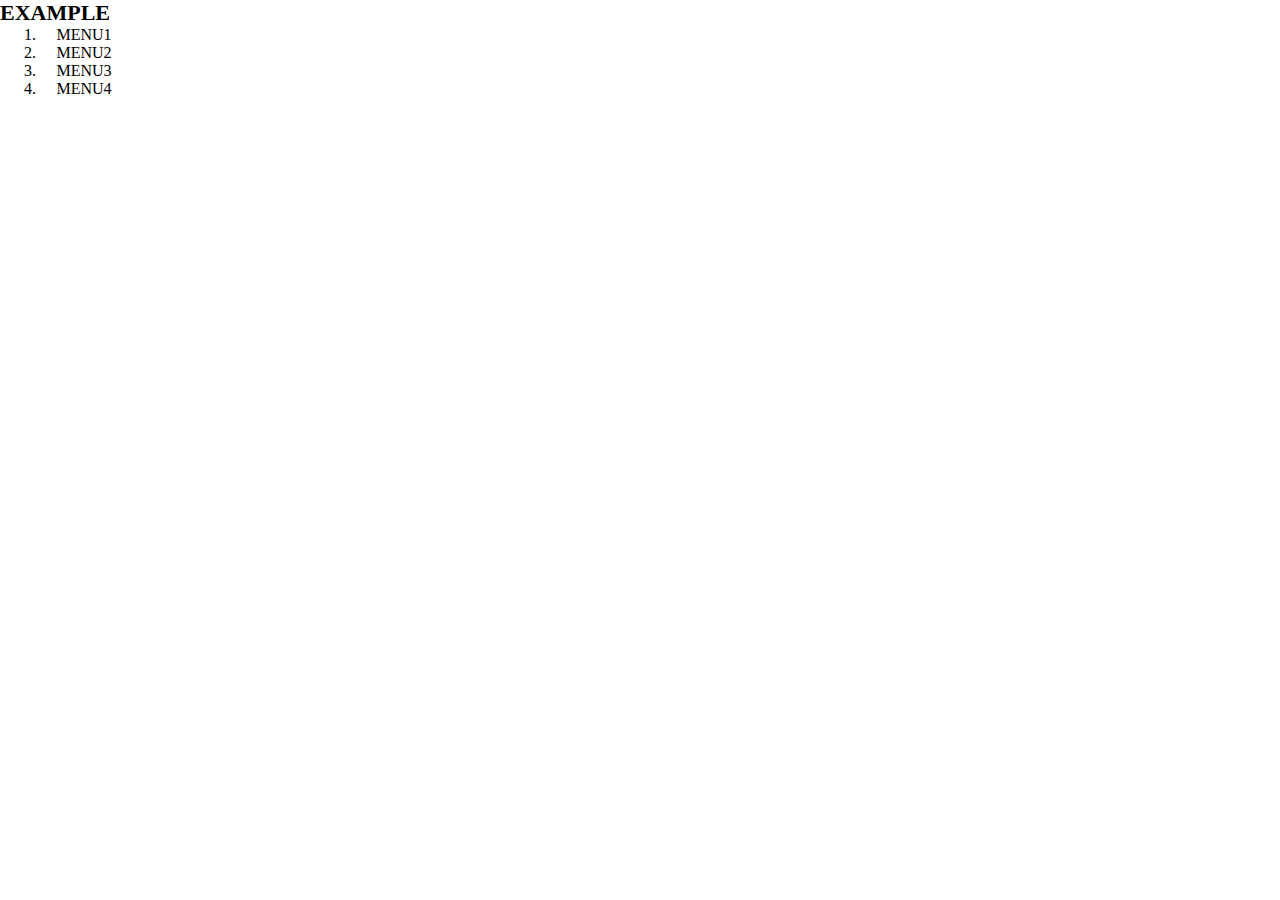
<file: index.html>
<!DOCTYPE html>
<html lang = " ja">
  <head>
    <meta charset = "UTF-8">
    <link rel = "stylesheet" href = "style.css">
    <title>aaa</title>
  </head>
  <body>
    <header>
      <h1 class = "headline">EXAMPLE</h1>
      <nav class = "nav">
        <ol class = "list">
          <li class = "list-item">MENU1</li>
          
          <li class = "list-item">MENU2</li>
          
          <li class = "list-item">MENU3</li>
          
          <li class = "list-item">MENU4</li>
          
          
        </ol>
      </nav>
    </header>
  </body>
</html>
</file>
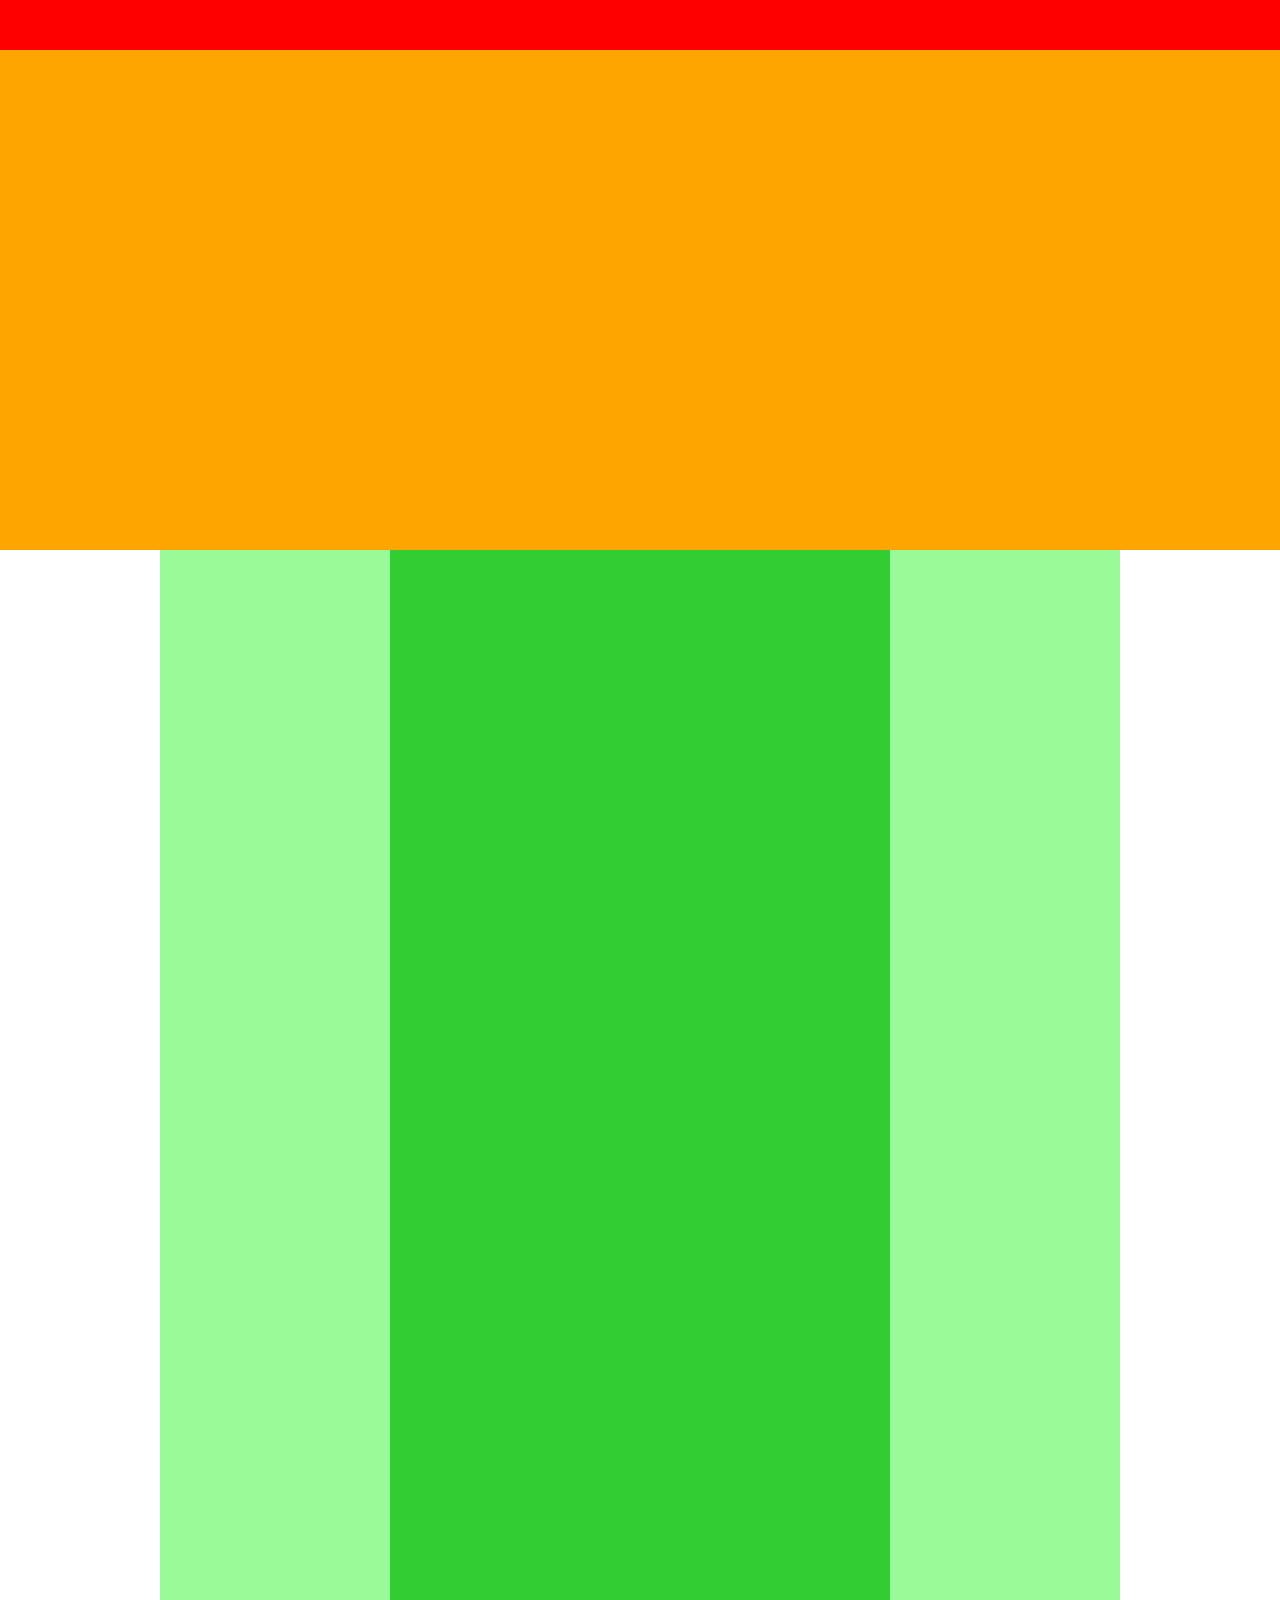
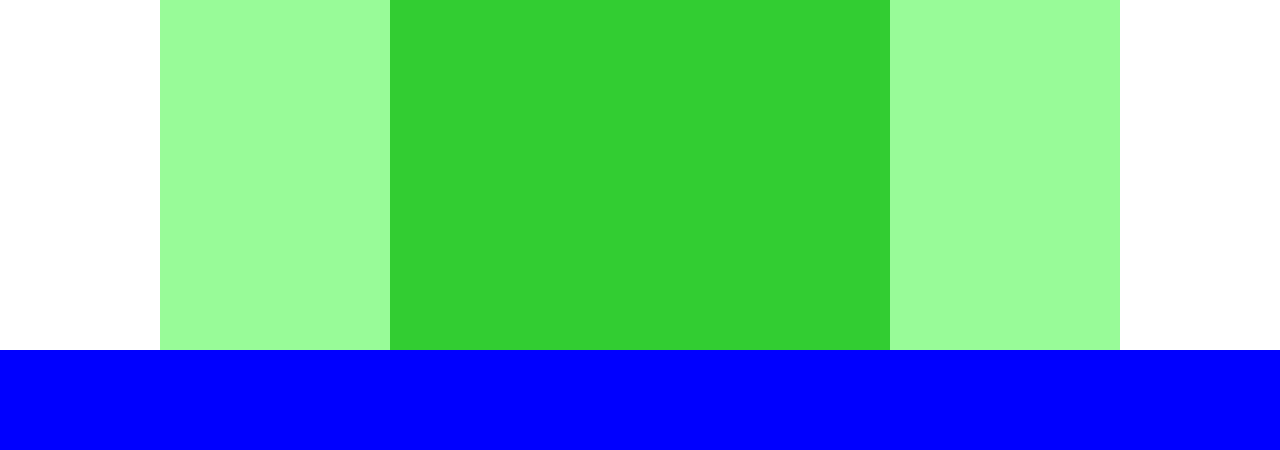
<file: chapter4_exercise/index.html>
<!DOCTYPE html>
<html lang = "ja">
  <head>
    <meta charset = "UTF-8">
    <link rel = "stylesheet" href = "style.css">
    <title>chapter4</title>
  </head>
  <body>
    <div class = "header"></div>

    <div class = "main-visual"></div>

    <div class = "main">
      <div class = "sidebar-left"></div>
      <div class = "blog"></div>
      <div class = "sidebar-right"></div>
    </div>

    <div class = "footer"></div>

  </body>
</html>
</file>
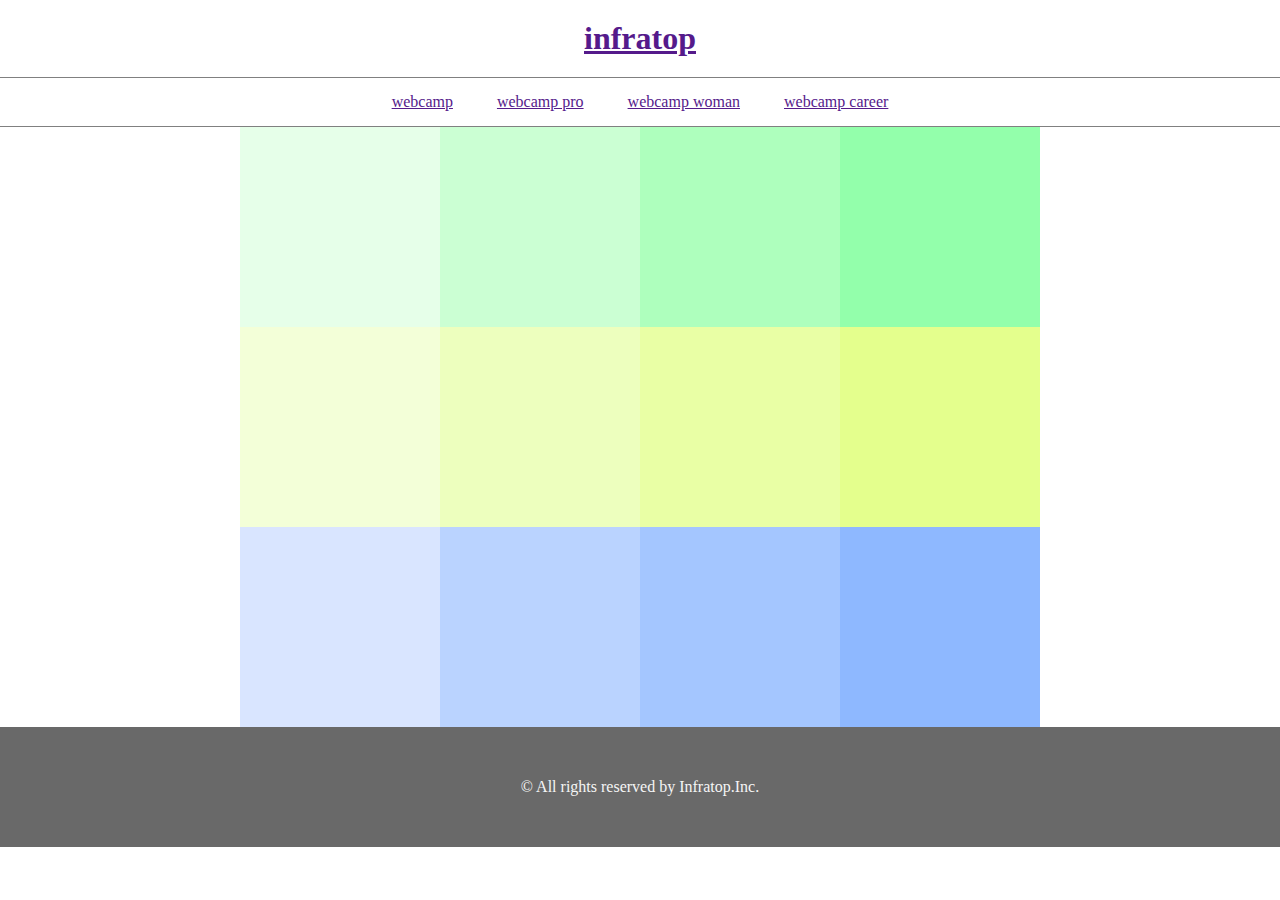
<file: chapter5_exercise　質問あり/index.html>
<!DOCTYPE html>
<html lang = "ja">
  <head>
    <meta charset = "UTF-8">
    <link rel = "stylesheet" href = "style.css">
    <title>exercise</title>
  </head>
  <body>
    <header>
      <h1><a href = "">infratop</a></h1></header>

      <nav>
        <ul class = "nav-list">
          <li class = "nav-list-item">
            <a href = "">webcamp</a></li>
          <li class = "nav-list-item"><a href = "">
            webcamp pro
          </a>
        </li>
          <li class = "nav-list-item">
            <a href = "">
              webcamp woman
            </a>
          </li>
          <li class = "nav-list-item"><a href = "">
            webcamp career
          </a>
          </li>
        </ul>
      </nav>
    
    <main>
      <div class = "box1"></div>
      <div class = "box2"></div>
      <div class = "box3"></div>
      <div class = "box4"></div>
      <div class = "box5"></div>
      <div class = "box6"></div>
      <div class = "box7"></div>
      <div class = "box8"></div>
      <div class = "box9"></div>
      <div class = "box10"></div>
      <div class = "box11"></div>
      <div class = "box12"></div>

    </main>
    <footer>
      <p class = "footer-text">
        © All rights reserved by Infratop.Inc.
      </p>
    </footer>
  </body>
</html>
</file>
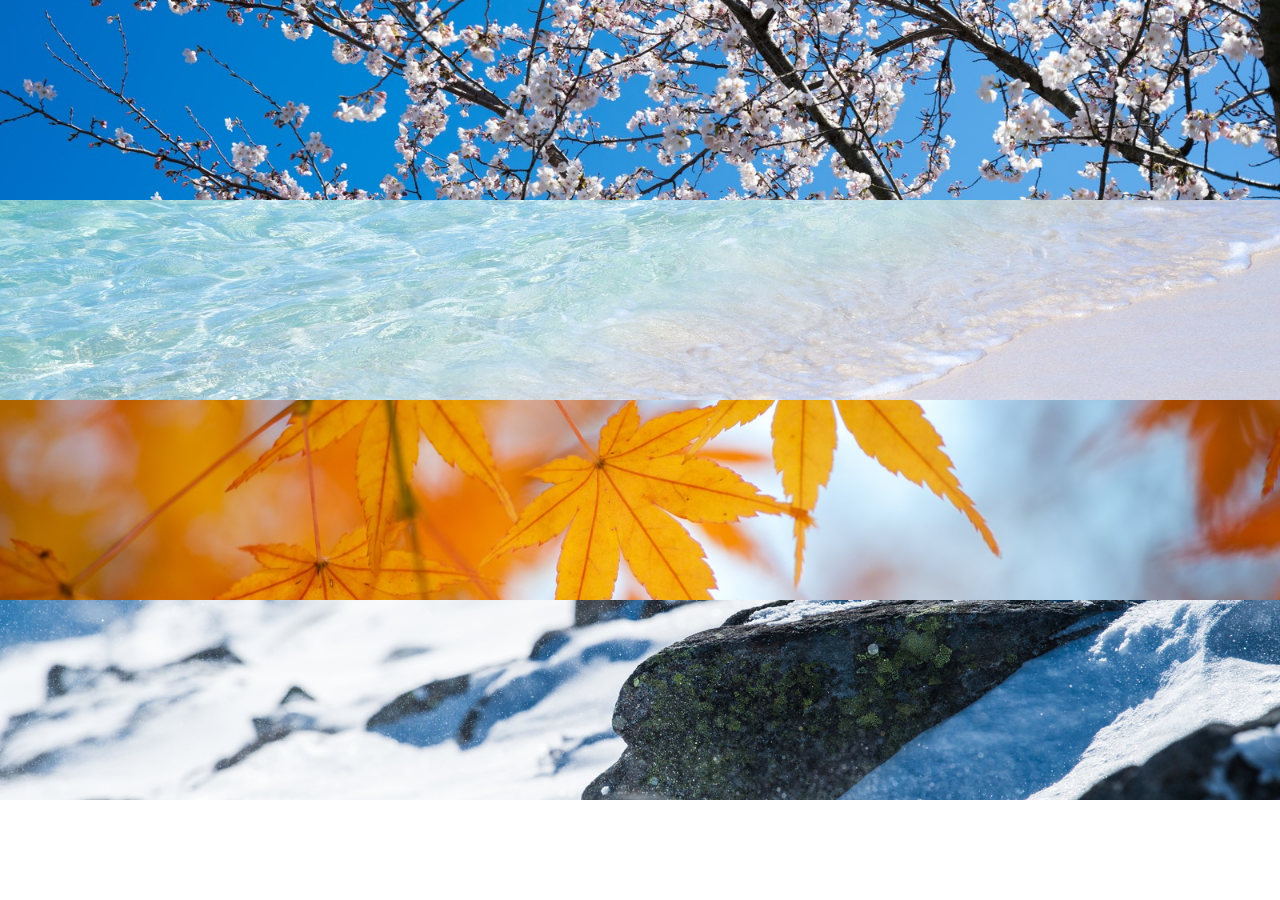
<file: chapter6_exercise/index.html>
<!DOCTYPE html>
<html lang = "ja">
  <head>
    <meta charset = "UTF-8">
    <link rel = "stylesheet" href = "style.css">
    <title>チャプター６演習課題</title>
  </head>
  <body>
    <div class = "box1"></div>
    <div class = "box2"></div>
    <div class = "box3"></div>
    <div class = "box4"></div>
  </body>
</html>
</file>
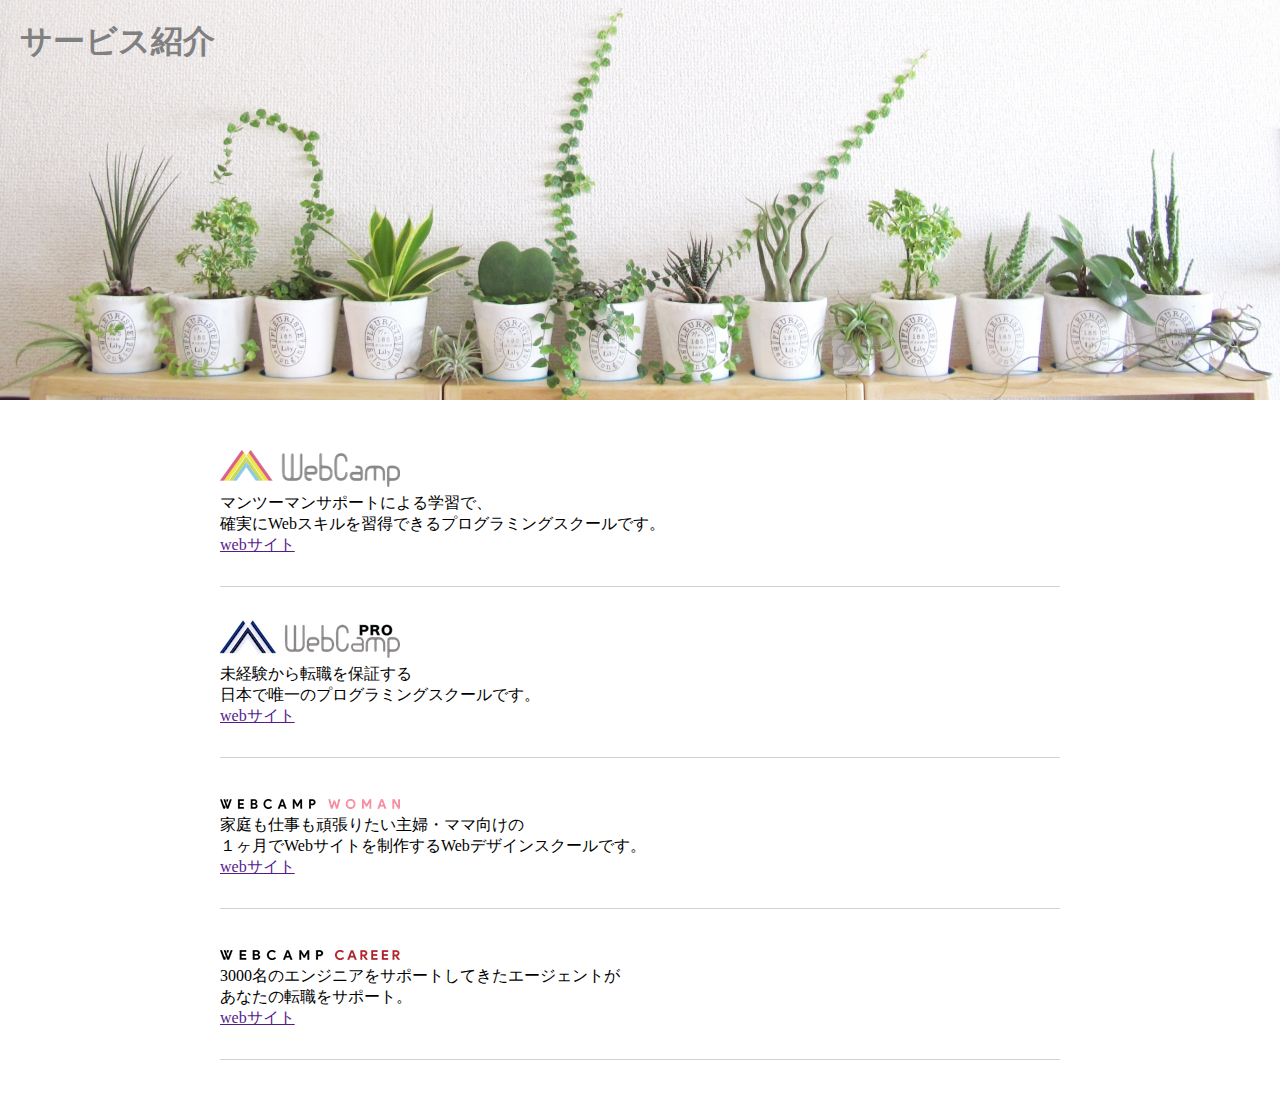
<file: chapter7_exercise/index.html>
<!DOCTYPE html>
<html lang="ja">
  <head>
    <meta charset="UTF-8">
    <link rel="stylesheet" href="style.css">
    <title>チャプター７、演習問題</title>
  </head>
  <body>
      <!-- divでもいい？？ -->
      <section class="main-visual">
        <!-- ｈ１にスタイルをつけたらダメ？クラスつけた方がいいのか？ -->
        <h1 class="headline">サービス紹介</h1>
        </section>
        <main>
          <section class="service1">
            <h2><img src="img/wc-logo.png" alt="ロゴ"></h2>
            <p>
              マンツーマンサポートによる学習で、<br>
              確実にWebスキルを習得できるプログラミングスクールです。
            </p>
            <a href="">webサイト</a>
          </section>
          
          <section class="service2">
            <h2> <img src="img/wcp-logo.png" akt="ロゴ"></h2>
            <p>
              未経験から転職を保証する<br>
              日本で唯一のプログラミングスクールです。
            </p>
            <a href="">webサイト</a>
          </section>

          <section class="service3">
            <h2><img src="img/wcw-logo.png" alt="ロゴ"></h2>
            <p>
              家庭も仕事も頑張りたい主婦・ママ向けの<br>
              １ヶ月でWebサイトを制作するWebデザインスクールです。
            </p>
            <a href="">webサイト</a>
          </section>

          <section class="service4">
            <h2><img src="img/wcc-logo.png"></h2>
            <p>
              3000名のエンジニアをサポートしてきたエージェントが<br>
              あなたの転職をサポート。
            </p>
            <a href="">webサイト</a>
          </section>
        </main>
  </body>
</html>
</file>
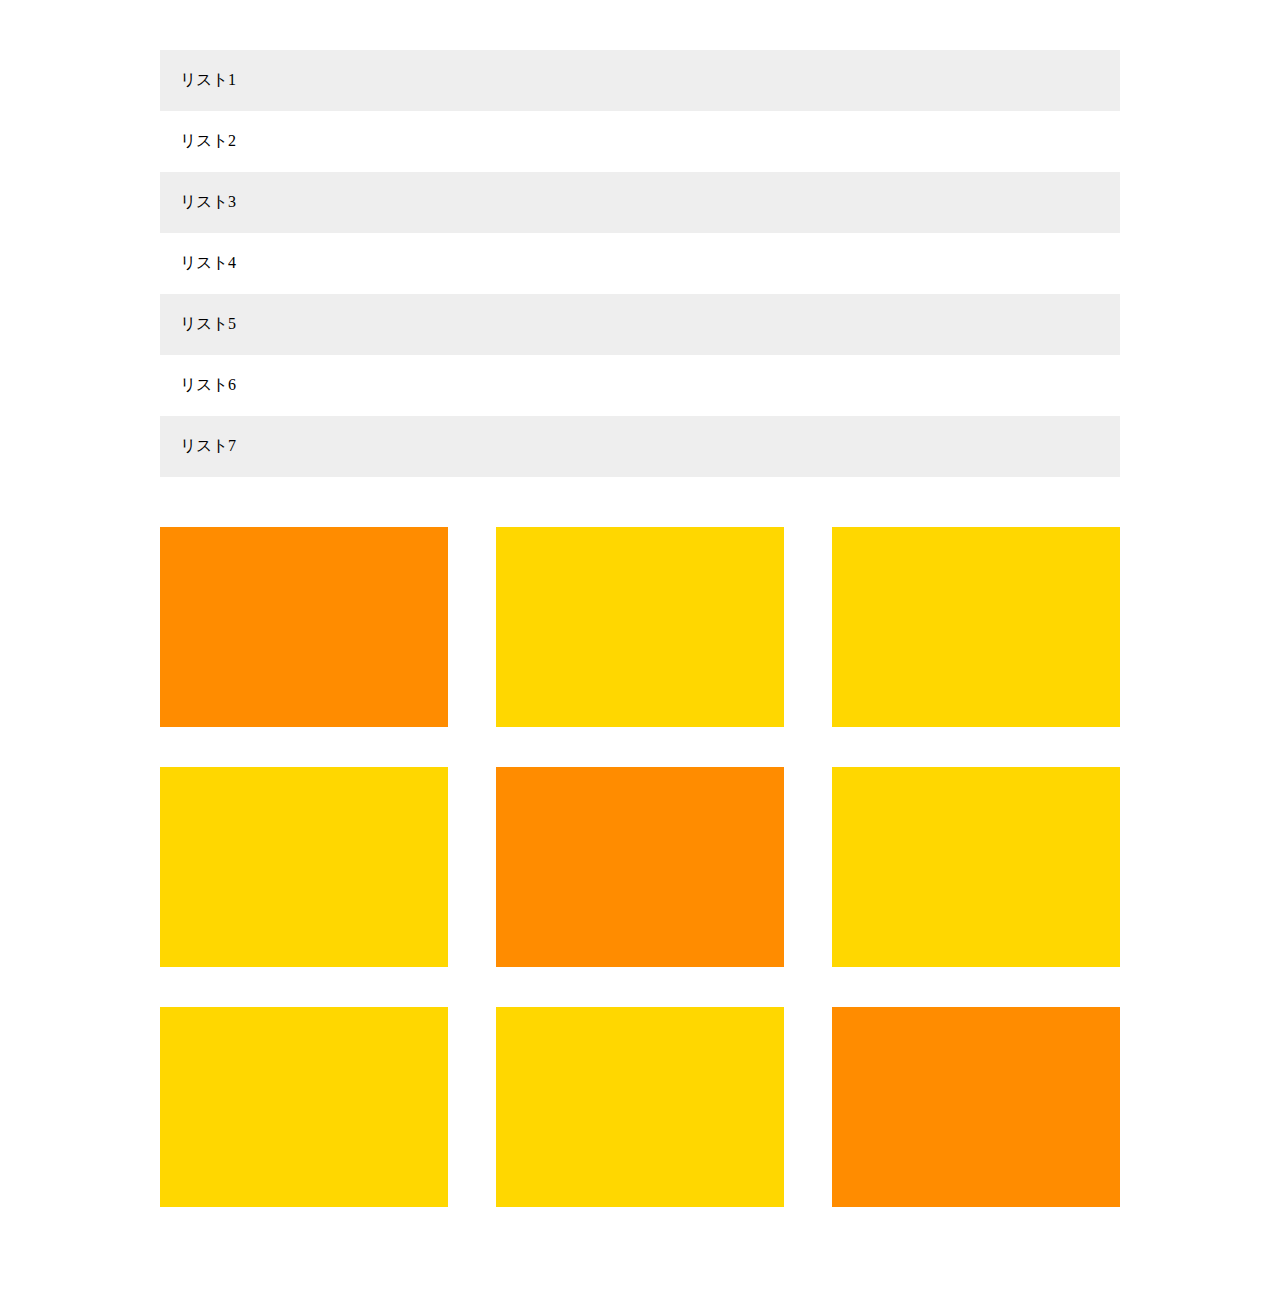
<file: chapter8_exercise/index.html>
<!DOCTYPE html>
<html lang="ja">
  <head>
    <meta charset="UTF-8">
    <link rel="stylesheet" href="style.css">
    <title>チャプター８、演習問題</title>
  </head>
  <body>
    <main>
      <!-- <div class="list"> -->
        <!-- p要素でやってもかまわない？？ -->
        <ul class="item-list">
          <li class="item">リスト1</li>
          <li class="item">リスト2</li>
          <li class="item">リスト3</li>
          <li class="item">リスト4</li>
          <li class="item">リスト5</li>
          <li class="item">リスト6</li>
          <li class="item">リスト7</li>
          <!-- <p class="list-title">リスト１</p>
          <p class="list-title">リスト２</p>
          <p class="list-title">リスト３</p>
          <p class="list-title">リスト４</p>
          <p class="list-title">リスト５</p>
          <p class="list-title">リスト６</p>
          <p class="list-title">リスト７</p> -->
        </ul>
      <!-- </div> -->
      <div class="box">
        <div class="list-box"></div>
        <div class="list-box"></div>
        <div class="list-box"></div>
        <div class="list-box"></div>
        <div class="list-box"></div>
        <div class="list-box"></div>
        <div class="list-box"></div>
        <div class="list-box"></div>
        <div class="list-box"></div>
      </div>
    </main>
  </body>
</html>
</file>
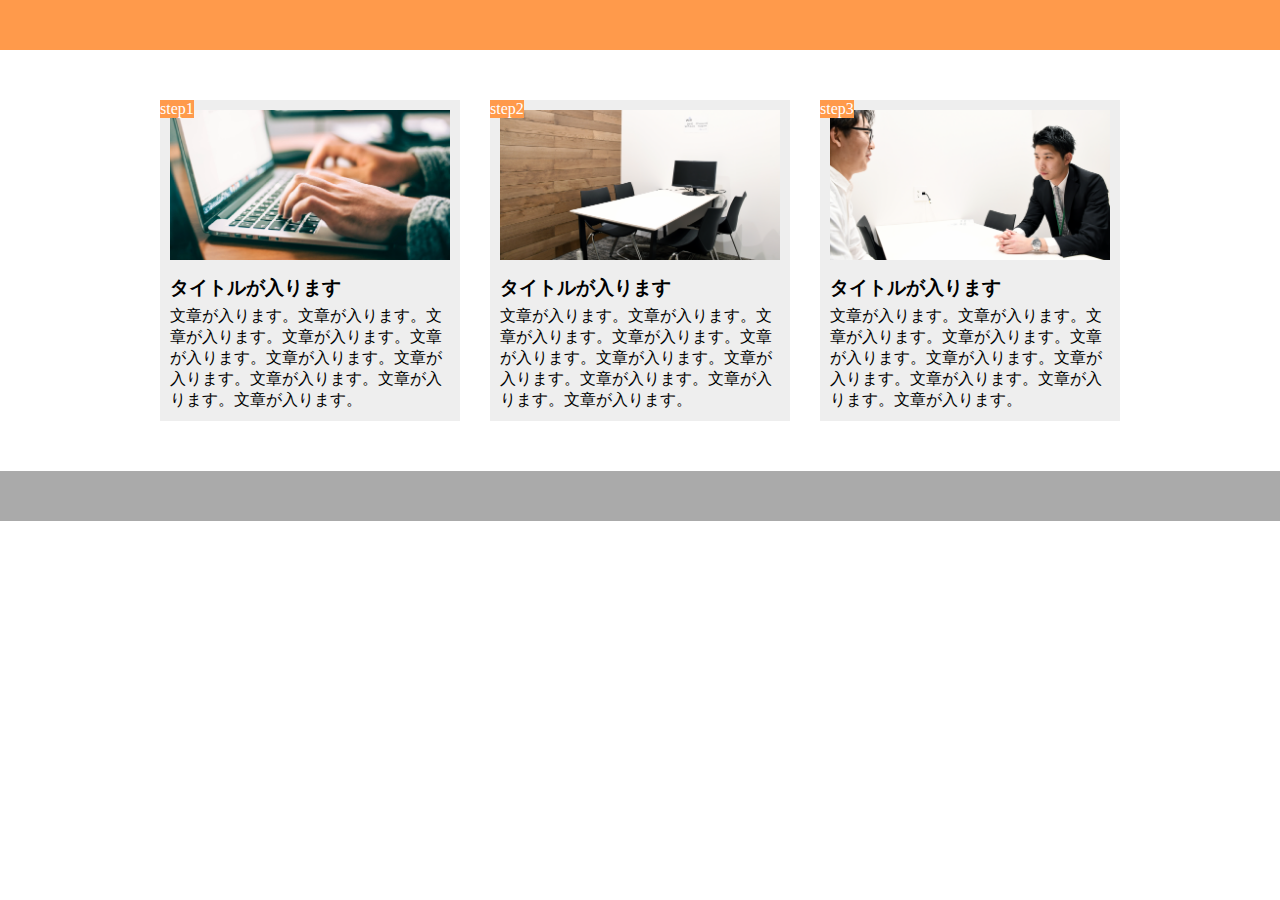
<file: chapter9_exercise/index.html>
<!DOCTYPE html>
<html lang="ja">
  <head>
    <meta charset="UTF-8">
    <meta name="viewport" content="width=device-width,initial-scale=1.0">
    <link rel="stylesheet" href="style.css">
    <title>チャプター９演習問題</title>
  </head>
  <body>
    <header></header>
    <main>
        <div class="item">
            <div class="step1-image"></div>
              <span class="step1-title title">step1</span>
            
            <h3 class="step1-h3">タイトルが入ります</h3>
            <p class="step1-p">文章が入ります。文章が入ります。文章が入ります。文章が入ります。文章が入ります。文章が入ります。文章が入ります。文章が入ります。文章が入ります。文章が入ります。</p>
          </div>

        <div class="item">
          <span class="step2-title title">step2</span>
            <div class="step2-image"></div>
            <h3 class="step2-h3">タイトルが入ります</h3>
            <p class="step1-p">文章が入ります。文章が入ります。文章が入ります。文章が入ります。文章が入ります。文章が入ります。文章が入ります。文章が入ります。文章が入ります。文章が入ります。</p>
          </div>

        <div class="item">
          <span class="step3-title title">step3</span>
            <div class="step3-image"></div>
            <h3 class="step3-h3">タイトルが入ります</h3>
            <p class="step3-p">文章が入ります。文章が入ります。文章が入ります。文章が入ります。文章が入ります。文章が入ります。文章が入ります。文章が入ります。文章が入ります。文章が入ります。</p>
          </div>
    </main>
    <footer></footer>
  </body>
</html>
</file>
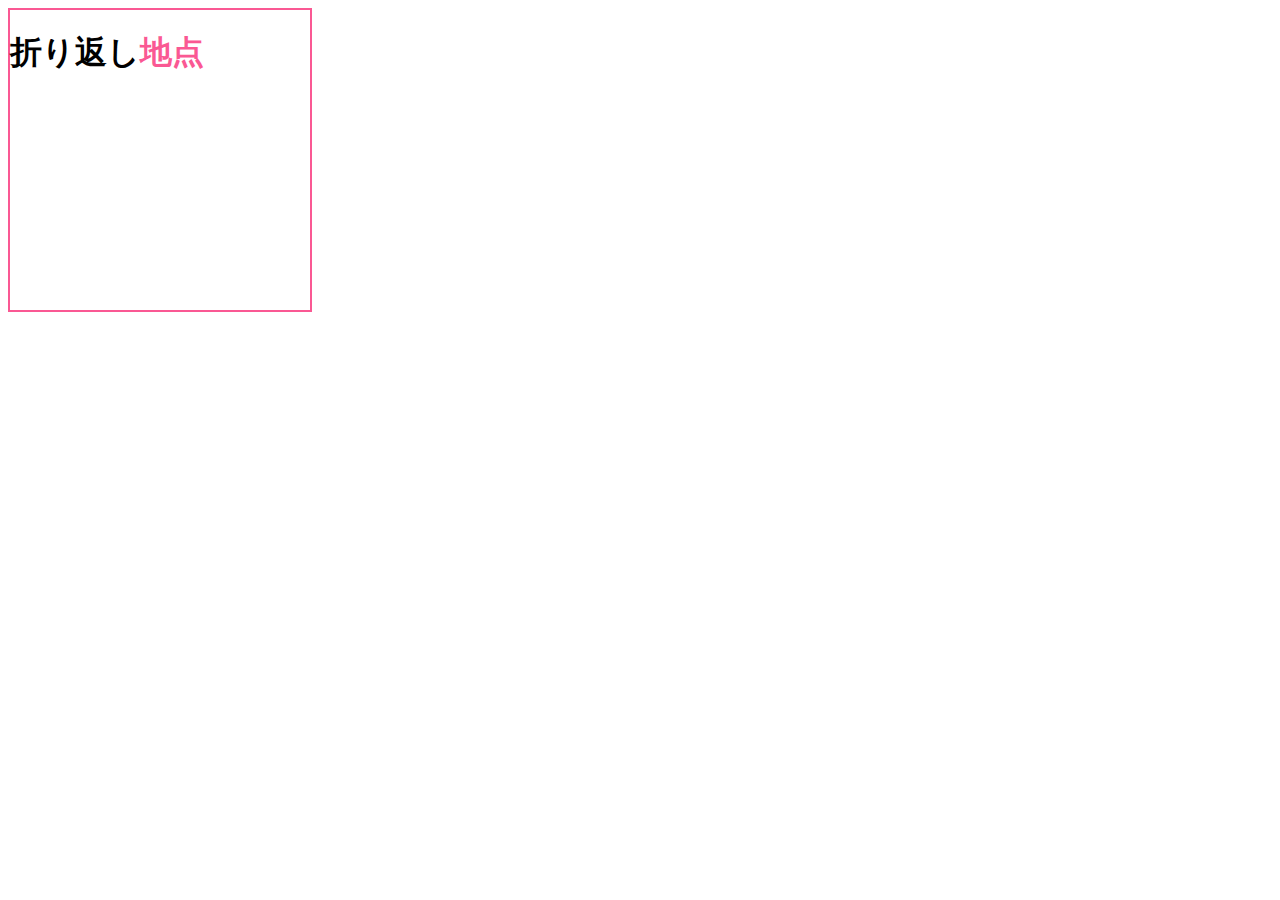
<file: index2.html>
<!DOCTYPE html>
<html lang="ja">
  <head>
    <meta charset="UTF-8">
    <link rel="stylesheet" href="style2.css">
    <title>確認問題チャプター６</title>
  </head>
  <body>

    <section>
      <h1>折り返し<span>地点</span></h1>

    </section>

  </body>
</html>
</file>
<file: style.css>
* {
  margin: 0;
  padding: 0;
  box-sizing: border-box;
}


header {
  width: 10%;
}

.headline {
  font-size: 22px;
}

nav {
  text-align: center;
}

.list {
  padding-left: 40px;
}
</file>
<file: chapter4_exercise/style.css>
* {
  margin: 0;
  padding: 0;
  box-sizing: border-box;
}

.header {
  width: 100%;
  height: 50px;
  background-color: red;
}

.main-visual {
  width: 100%;
  height: 500px;
  background-color: orange;
}

.main {
  width: 960px;
  height: 1400px;
  display: flex;
  justify-content: center;
  margin: 0 auto;
}

.blog {
  width: 500px;
  height: 1400px;
  background-color: limegreen;
}

.sidebar-left {
  width: 230px;
  height: 1400px;
  background-color: palegreen;
  
}

.sidebar-right {
  width: 230px;
  height: 1400px;
  background-color: palegreen;
  
}

.footer {
  width: 100%;
  height: 100px;
  background-color: blue;
}
</file>
<file: chapter5_exercise　質問あり/style.css>
* {
  margin: 0;
  padding: 0;
  box-sizing: border-box;
}

header {
  text-align: center;
  padding: 20px 0;
  width: 100%;
}


.nav-list {
  margin: 0 auto;
  text-align: center;
  padding: 15px 0;
  border-top: 1px solid gray;
  border-bottom: 1px solid gray;
}

/* 質問：nav-list-itemの方で上下のpaddingを設定してもいいのか。 */
.nav-list-item {
  list-style: none;
  display: inline-block;
  padding: 0 20px;
}

/* 質問：mainタグにdivでクラスをつけずにそのままスタイルをつけてもいいのか。どちらでもいいならより使われるのはどちら */
/* 質問：2行目のpaddingが「50px 0」でも同じようになったが、どっちでもいい？結局「margin: 0 auto:」で中央ぞろえにしているので結果が同じになった？？ */
main {
  width: 800px;
  padding: 50px auto;
  margin: 0 auto;
  display: flex;
  flex-wrap: wrap;
  flex-direction: row-reverse;
}

.box1 {
  width: 200px;
  height: 200px;
  background-color: #93ffab;
}
.box2 {
  width: 200px;
  height: 200px;
  background-color: #aeffbd;
}
.box3 {
  width: 200px;
  height: 200px;
  background-color: #cbffd3;
}
.box4 {
  width: 200px;
  height: 200px;
  background-color: #e6ffe9;
}
.box5 {
  width: 200px;
  height: 200px;
  background-color: #e4ff8d;
}
.box6 {
  width: 200px;
  height: 200px;
  background-color: #e9ffa5;
}
.box7 {
  width: 200px;
  height: 200px;
  background-color: #edffbe;
}
.box8 {
  width: 200px;
  height: 200px;
  background-color: #f3ffd8;
}
.box9 {
  width: 200px;
  height: 200px;
  background-color: #8eb8ff;
}
.box10 {
  width: 200px;
  height: 200px;
  background-color: #a4c6ff;
}
.box11 {
  width: 200px;
  height: 200px;
  background-color: #bad3ff;
}
.box12 {
  width: 200px;
  height: 200px;
  background-color: #d9e5ff;
}
/* 
質問：pタグをつけずにそのままfooterに書いて、スタイルをつけても同じ結果になった。pタグはつけた方がいいのか。 */
footer {
  width: 100%;
  height: 120px;
  background-color: dimgray;
  text-align: center;
  line-height: 120px;
}

.footer-text {
  color: whitesmoke;
}
</file>
<file: chapter6_exercise/style.css>
* {
  margin: 0;
  padding: 0;
  box-sizing: border-box;
}

.box1 {
  width: 100%;
  height: 200px;
  background-image: url(img/box1.jpg);
  background-size: cover;
  background-position: center;
}

.box2 {
  width: 100%;
  height: 200px;
  background-image: url(img/box2.jpg);
  background-size: cover;
  background-position: center;
}

.box3 {
  width: 100%;
  height: 200px;
  background-image: url(img/box3.jpg);
  background-size: cover;
  background-position: center;
}

.box4 {
  width: 100%;
  height: 200px;
  background-image: url(img/box4.jpg);
  background-size: cover;
  background-position: center;
}
</file>
<file: chapter7_exercise/style.css>
* {
  padding: 0;
  margin: 0;
  box-sizing: border-box;
}

/* 〇 */
.main-visual {
  width: 100%;
  height: 400px;
  background-image: url(img/mv.jpg);
  background-size: cover;
  background-position: bottom;
}

.headline {
  color: gray;
  padding: 20px;
}

main {
  width: 840px;
  margin: 50px auto;
}

/* .main-box {
  width: 840px;
  padding: 20px 0;
  margin: 0 auto;
} */

.service1 {
  margin-bottom: 30px; 
  /* 30pxはpaddingですべて設定したらダメ？？
  marginで設定することのメリットなど */
  border-bottom: 1px solid #d1d1d1;
  padding-bottom: 30px;
}

.service2 {
  margin-bottom: 30px;
  border-bottom: 1px solid #d1d1d1;
  padding-bottom: 30px;
}

.service3 {
  margin-bottom: 30px;
  border-bottom: 1px solid #d1d1d1;
  padding-bottom: 30px;
}

.service4 {
  border-bottom: 1px solid #d1d1d1;
  padding-bottom: 30px;
}
/* 
.main-logo {
  padding: 30px 0 30px 0;
  border-bottom: 2px solid rgb(221, 217, 217);
} */
</file>
<file: chapter8_exercise/style.css>
* {
  padding: 0;
  margin: 0;
  box-sizing: border-box;
}

main {
  margin: 50px auto;
  width: 960px;
}

.item-list {
  /* list-style: none; */
  margin-bottom: 50px;
}

/* .list-title {
  /* height: 50px; */
  /* font-size: 5px;
  line-height: 50px; */
  /* padding: 20px;
/* } */ 

.item {
  padding: 20px;
  list-style: none;
}

.item:nth-child(odd) {
  background-color: #eee;
}
/* 
.list-title:nth-child(odd) {
  background-color: #f5f5f5;
} */

.box {
  /* margin: 50px auto; */
  /* width: 960px; */
  display: flex;
  flex-wrap: wrap;
  /* justify-content: space-between; */
}

.list-box {
  width: 30%;
  height: 200px;
  margin-right: 5%;
  margin-bottom: 40px;
  /* margin: 0 auto; */
  background-color: gold;
}

.list-box:first-child,
.list-box:nth-child(5),
.list-box:last-child {
  background-color: #ff8c00;
}

.list-box:nth-child(3n) {
  margin-right: 0;
}

.list-box:last-child(-n + 3) {
  margin-bottom: 0;
}
</file>
<file: chapter9_exercise/style.css>
* {
  padding: 0;
  margin: 0;
  box-sizing: border-box;
}

header {
  height: 50px;
  background-color: #FF9A4B;
}

main {
  width: 960px;
  margin: 50px auto;
  display: flex;
}

.item {
  width: 300px;
  background-color: #EEEEEE;
  position: relative;
  padding: 10px;
  margin-right: 30px;
}

.item:last-child {
  margin-right: 0;
}

.title {
  background-color: #FF9A4B;
  position: absolute;
  left: 0px; top: 0px;
  color: white;
}


.step1-image {
  height: 150px;
  background-image: url(img/flow01.png);
  background-position: bottom;
  background-size: cover;

}

h3 {
  margin: 15px 0 5px 0;
}

.step2-image {
  height: 150px;
  background-image: url(img/flow02.png);
  background-position: bottom;
  background-size: cover;
}

.step3-image {
  height: 150px;
  background-image: url(img/flow03.png);
  background-position: bottom;
  background-size: cover;
}

footer {
  height: 50px;
  background-color: #AAAAAA;
}





@media screen and (max-width: 768px) {
  main {
    width: 100%;
    flex-direction: column;
  }

  .item {
    width: 90%;
    margin: 0 auto;
    margin-bottom: 20px;
  }

  .item:last-child {
    margin: 0 auto;
  }
}
</file>
<file: style2.css>
section {
  width: 300px;
  height: 300px;
  border: 2px solid #fa5893;
}

span {
  color: #fa5893;
}
</file>
